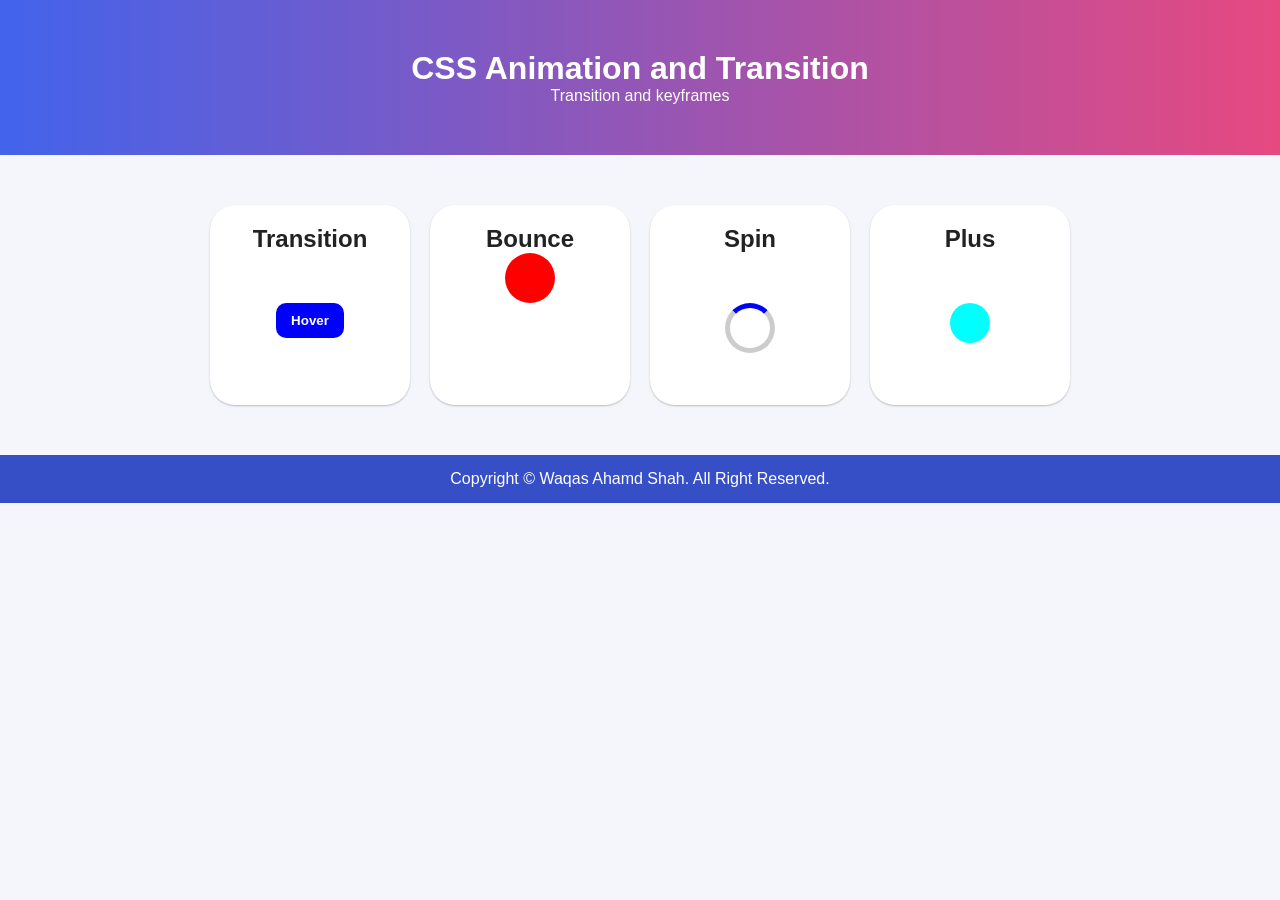
<file: animation/index.html>
<!DOCTYPE html>
<html lang="en">
<head>
  <meta charset="UTF-8">
  <meta name="viewport" content="width=device-width, initial-scale=1.0">
  <title>Animation and Transtion</title>
  <link rel="stylesheet" href="style.css">
</head>
<body>
  <header>
    <h1 class="title">CSS Animation and Transition</h1>
    <p>Transition and keyframes</p>
  </header>

  <main>
    <section class="card-contianer">
      <article class="card">
        <h2 class="card-title">Transition</h2>
        <button class="card-btn">Hover</button>
      </article>
      <article class="card">
        <h2 class="card-title">Bounce</h2>
        <div class="card-item-shape2"></div>
      </article>
      <article class="card">
        <h2 class="card-title">Spin</h2>
        <div class="card-item-shape3"></div>
      </article>
      <article class="card">
        <h2 class="card-title">Plus</h2>
        <div class="card-item-shape4"></div>
      </article>
    </section>
  </main>

  <footer>
    Copyright &copy; Waqas Ahamd Shah. All Right Reserved.
  </footer>
</body>
</html>
</file>
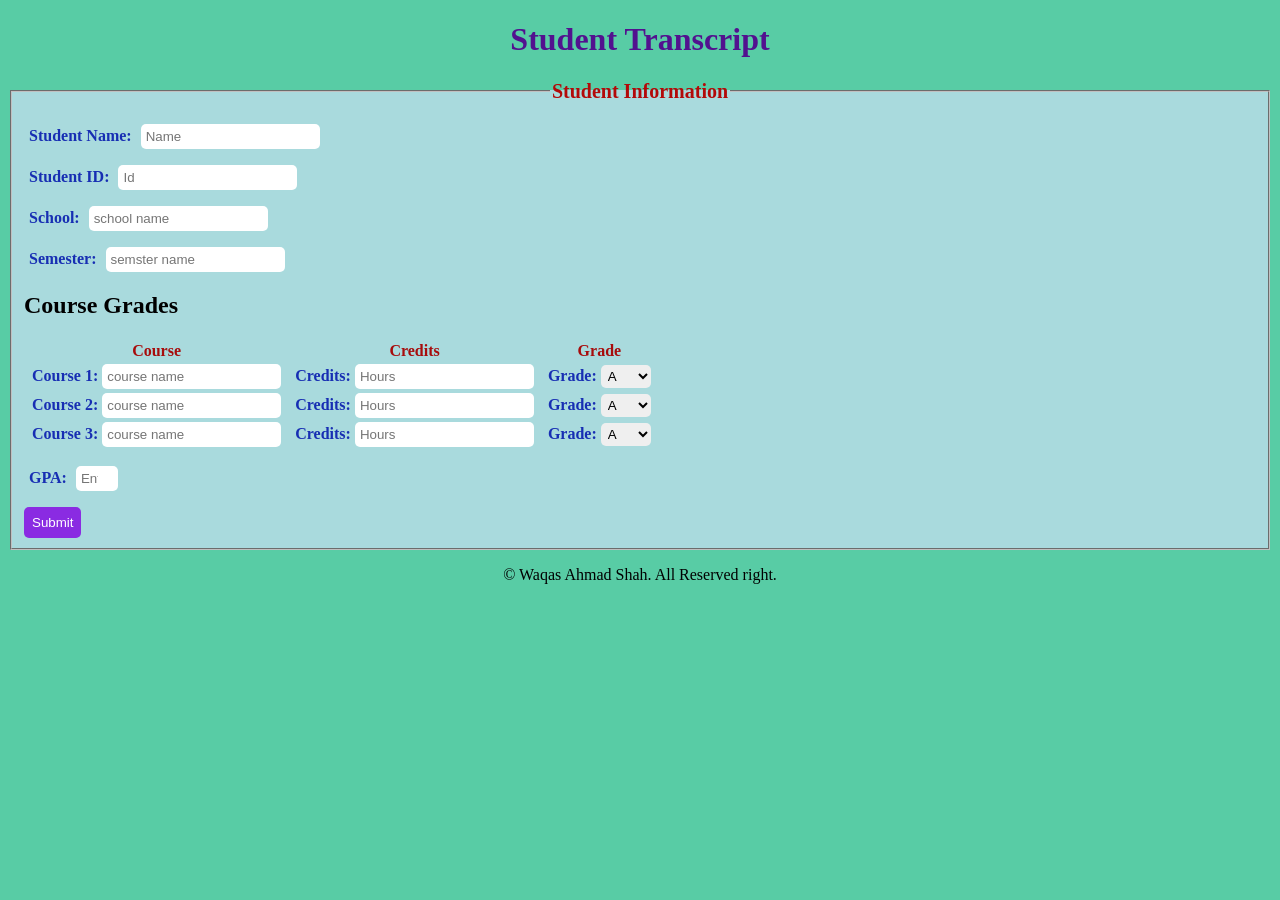
<file: transcript/index.html>
<!doctype html>
<html>
  <head>
    <title>Student Transcript</title>
    <link rel="stylesheet" href="./style.css">
  </head>
  <style>
    body{
      background-color: rgb(88, 204, 165);
    }
    fieldset{
      background-color: rgb(169, 218, 221);
    }

  </style>
  <body>
    <header>
      <h1 style="color: rgb(82, 17, 143); text-align: center;">Student Transcript</h1>
    </header>

    <main>
      <form>
        <fieldset>
            <legend style="text-align:center; font-size: 20px; font-weight: bold; color: rgb(179, 9, 9);">Student Information</legend>

          <p>
            <label for="student-name">Student Name:</label>
            <input type="text" id="student-name" placeholder="Name"/>
          </p>

          <p>
            <label for="student-id">Student ID:</label>
            <input type="text" id="student-id" placeholder="Id" />
          </p>

          <p>
            <label for="school">School:</label>
            <input type="text" id="school" placeholder="school name" />
          </p>

          <p>
            <label for="semester">Semester:</label>
            <input type="text" id="semester" placeholder="semster name"/>
          </p>

          <h2>Course Grades</h2>

          <table>
            <thead>
              <tr>
                <th>Course</th>
                <th>Credits</th>
                <th>Grade</th>
              </tr>
            </thead>
            <tbody>
              <tr>
                <td>
                  <label>Course 1: <input type="text" placeholder="course name"/></label>
                </td>
                <td>
                  <label>Credits: <input type="number" min="1" placeholder="Hours"/></label>
                </td>
                <td>
                  <label
                    >Grade:
                    <select>
                      <option>A</option>
                      <option>B</option>
                      <option>C</option>
                      <option>D</option>
                      <option>F</option>
                    </select>
                  </label>
                </td>
              </tr>
              <tr>
                <td>
                  <label>Course 2: <input type="text" placeholder="course name"/></label>
                </td>
                <td>
                  <label>Credits: <input type="number" min="1" placeholder="Hours"/></label>
                </td>
                <td>
                  <label
                    >Grade:
                    <select>
                      <option>A</option>
                      <option>B</option>
                      <option>C</option>
                      <option>D</option>
                      <option>F</option>
                    </select>
                  </label>
                </td>
              </tr>
              <tr>
                <td>
                  <label>Course 3: <input type="text" placeholder="course name"/></label>
                </td>
                <td>
                  <label>Credits: <input type="number" min="1" placeholder="Hours"/></label>
                </td>
                <td>
                  <label
                    >Grade:
                    <select>
                      <option>A</option>
                      <option>B</option>
                      <option>C</option>
                      <option>D</option>
                      <option>F</option>
                    </select>
                  </label>
                </td>
              </tr>
            </tbody>
          </table>

          <p>
            <label for="gpa">GPA:</label>
            <input type="number" id="gpa" min="1" max="4" placeholder="Enter GPA"/>
          </p>

          <button type="submit" class="btn">Submit</button>
        </fieldset>
      </form>
    </main>

    <footer style="text-align: center;">
      <p>&copy; Waqas Ahmad Shah. All Reserved right.</p>
    </footer>
  </body>
</html>
</file>
<file: animation/style.css>
* {
  margin: 0;
  padding: 0;
  box-sizing: border-box;
}
html {
  scroll-behavior: smooth;
}
body {
  width: 100%;
  height: 100vh;
  margin: 0;
  font-family: Arial, sans-serif;
  background-color: #f4f6fb;
  color: #222;
}
header {
  text-align: center;
  color: #fff;
  padding: 50px 20px;
  background: linear-gradient(90deg, #4263eb, #e64980, #4263eb);
  background-size: 200% 100%;
  animation: slide 6s linear infinite;
}
@keyframes slide {
  from {
    background-position: 0;
  }
  to {
    background-position: 200%;
  }
}

section {
  width: 100%;
  display: flex;
  flex-wrap: wrap;
  gap: 20px;
  justify-content: center;
  align-items: center;
  padding: 50px 20px;
  background-color: #f4f6fb;
}
section .card {
  display: flex;
  flex-direction: column;
  align-items: center;
  text-align: center;
  width: 200px;
  height: 200px;
  background-color: #ffffff;
  padding: 20px;
  border-radius: 25px;
  box-shadow: 0px 1px 2px rgba(0, 0, 0, 0.24);
}
.card .card-btn{
  margin-top: 50px;
  color: #fff;
  font-weight: 600;
  background-color: blue;
  padding: 10px 15px;
  border: none;
  border-radius: 10px;
  cursor: pointer;
  transition: all 0.5s ease;
}
.card .card-btn:hover{
  background-color: rgb(139, 57, 9);
  scale: 1.2;
}

.card .card-item-shape2 {
  width: 50px;
  height: 50px;

  background-color: red;
  /* transform: translatey(100%); */
  border-radius: 50%;
  animation: bounce 2s infinite;
}
@keyframes bounce {
  from {
    transform: translateY(0);
  }
  50% {
    transform: translateY(50px);
  }
}

.card .card-item-shape3 {
  margin-top: 50px;
  width: 50px;
  height: 50px;
  border: 5px solid #ccc;
  border-top-color: blue;
  border-radius: 50%;
  animation: spin 1s linear infinite;
}
@keyframes spin {
  from {
    transform: rotate(0deg);
  }
  to {
    transform: rotate(360deg);
  }
}

.card .card-item-shape4 {
  margin-top: 50px;
  width: 40px;
  height: 40px;
  background-color: aqua;
  border-radius: 50%;
  animation: plus 1.5s linear infinite;
}
@keyframes plus {
  0% {
    box-shadow: 0 0 0 0 rgba(18, 184, 134, 0.6);
  }
  100% {
    box-shadow: 0 0 0 25px rgba(18, 184, 134, 0);
  }
}
footer {
  padding: 15px;
  text-align: center;
  color: white;
  background-color: #364fc7;
}
</file>
<file: transcript/style.css>
label{
    color: rgb(23, 46, 179);
    font-weight: bold;
    padding: 5px 5px;
    outline: none;
}
input{
    border: none;
    padding: 5px;
    border-radius: 5px;
}
select{
    width: 50px;
    padding: 3px;
    border: none;
    border-radius: 5px;
}
thead tr th{
    color: rgb(167, 12, 12);
    font-weight: 900;
}
.btn{
     border: none;
     padding: 8px;
     border-radius: 5px;
     background-color: blueviolet;
     color: white;
     cursor: pointer;
     transition: all 0.3s ease;

}
.btn:hover{
    transform: scale(0.9);
}
</file>
